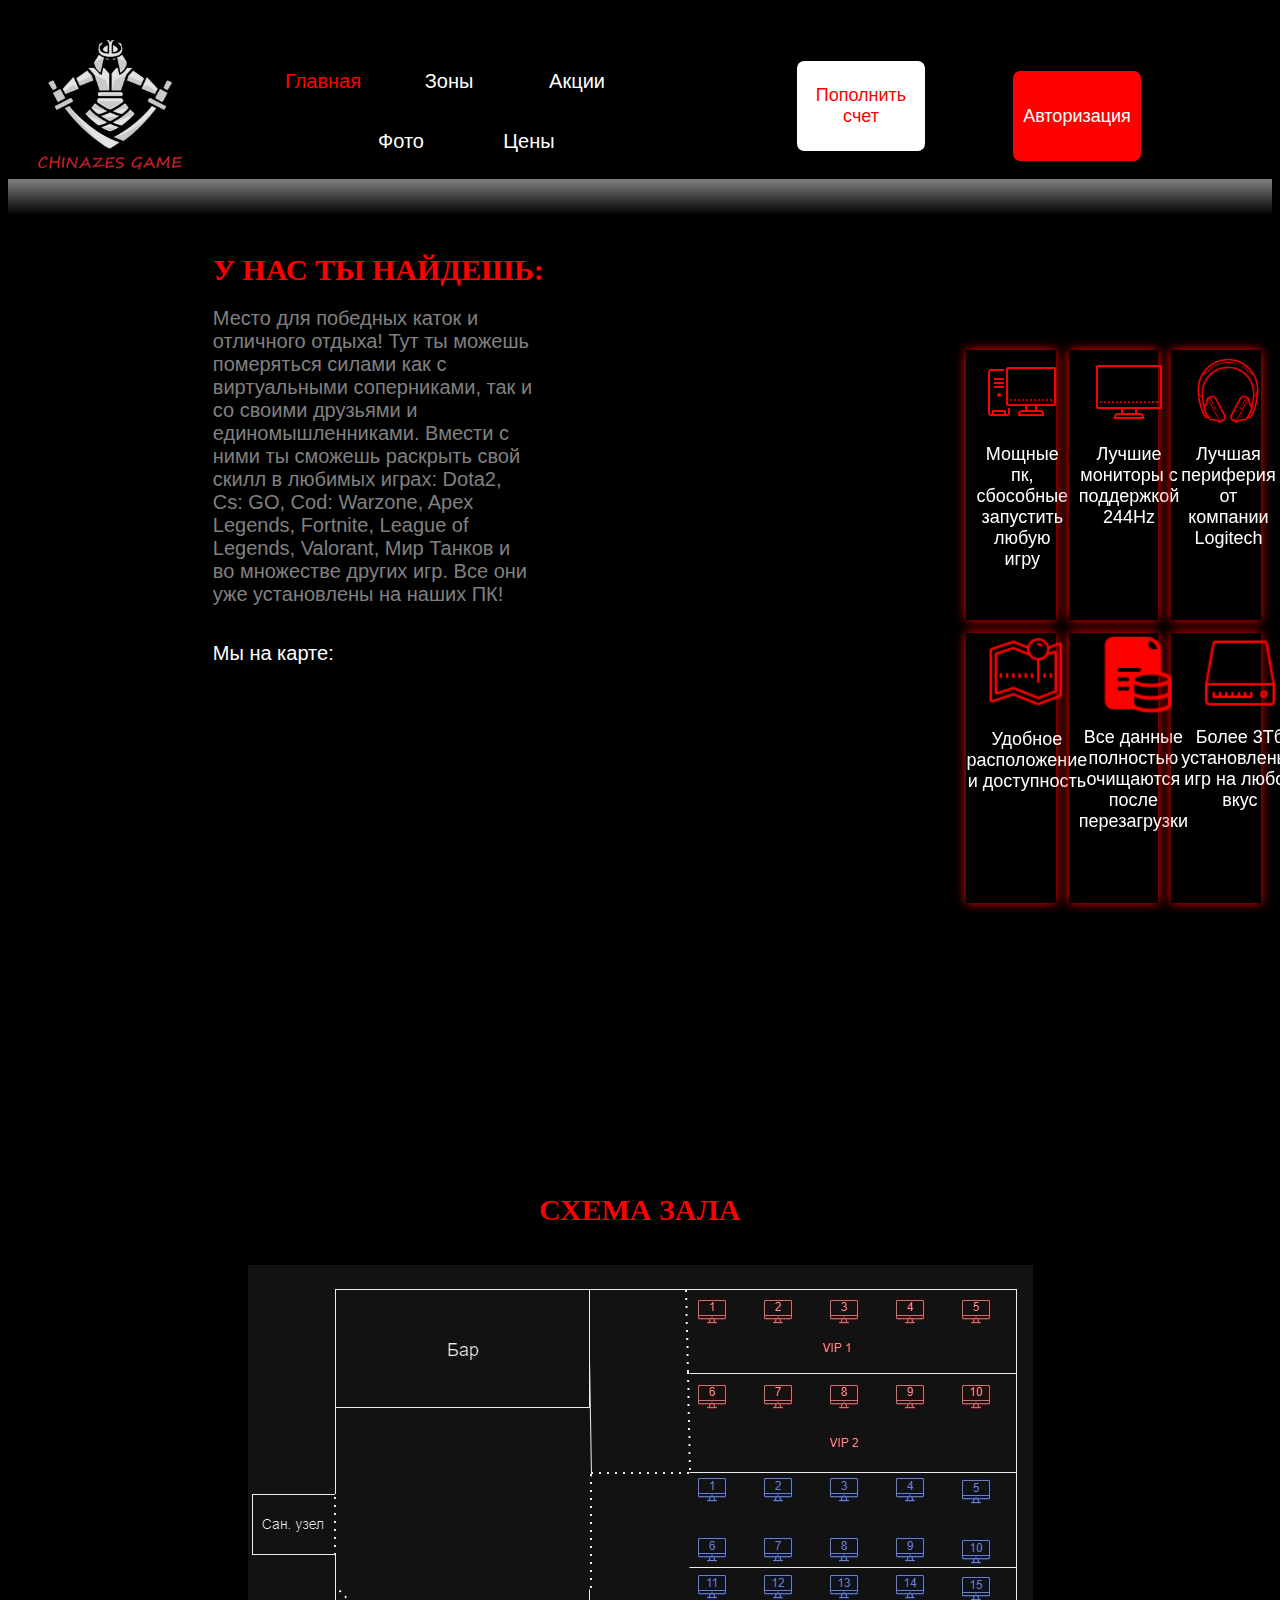
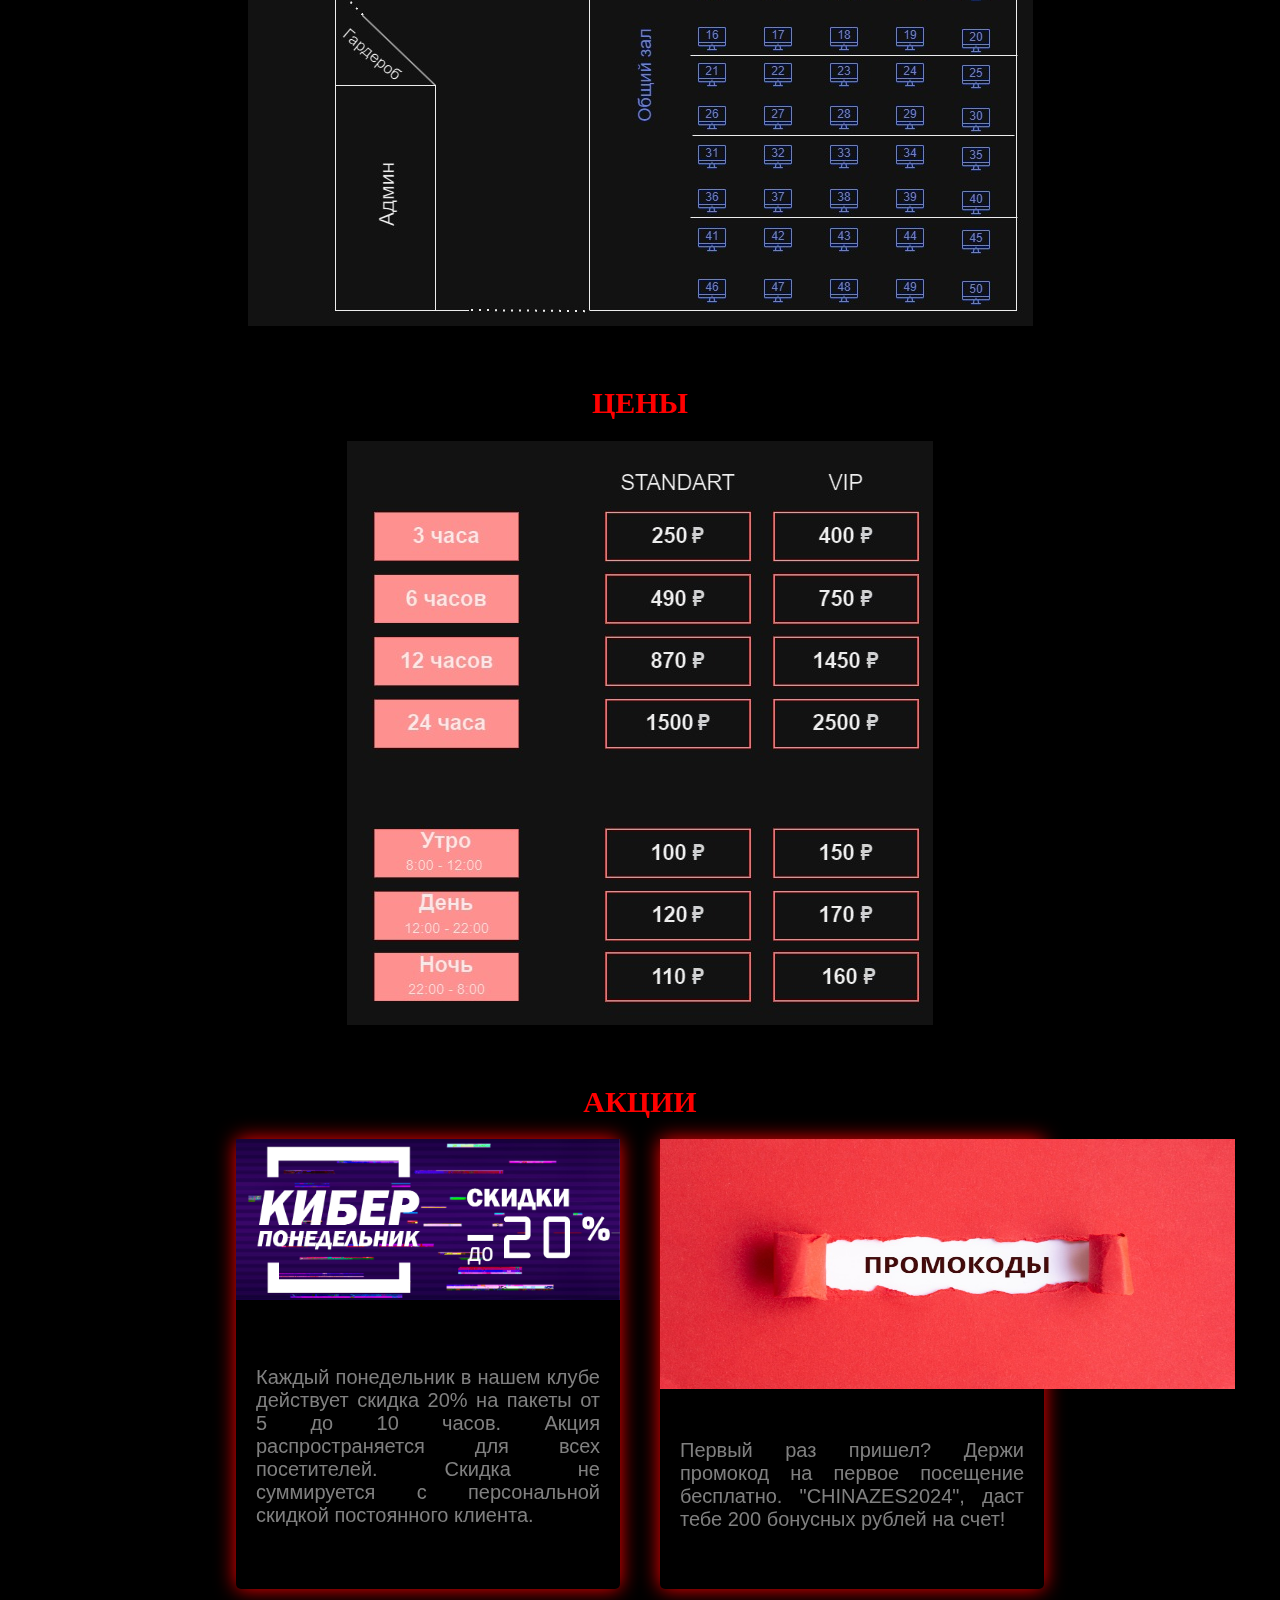
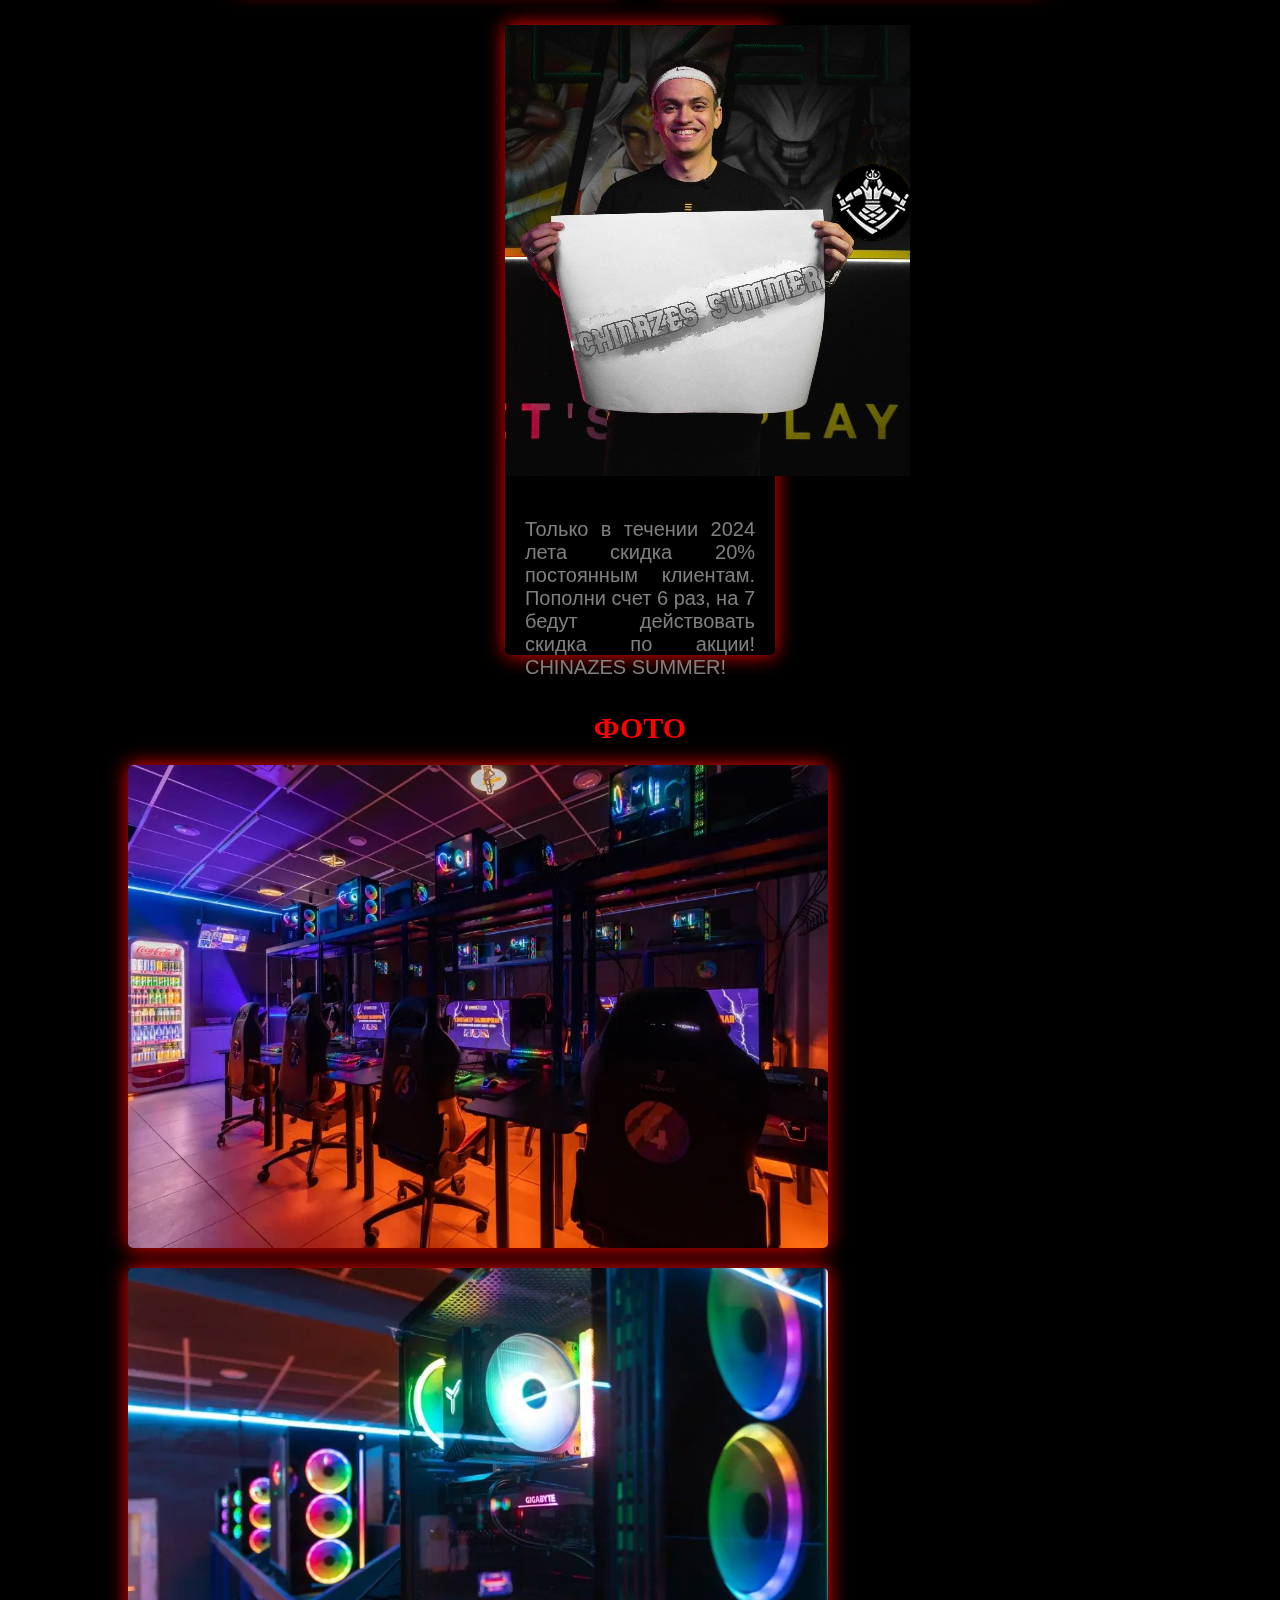
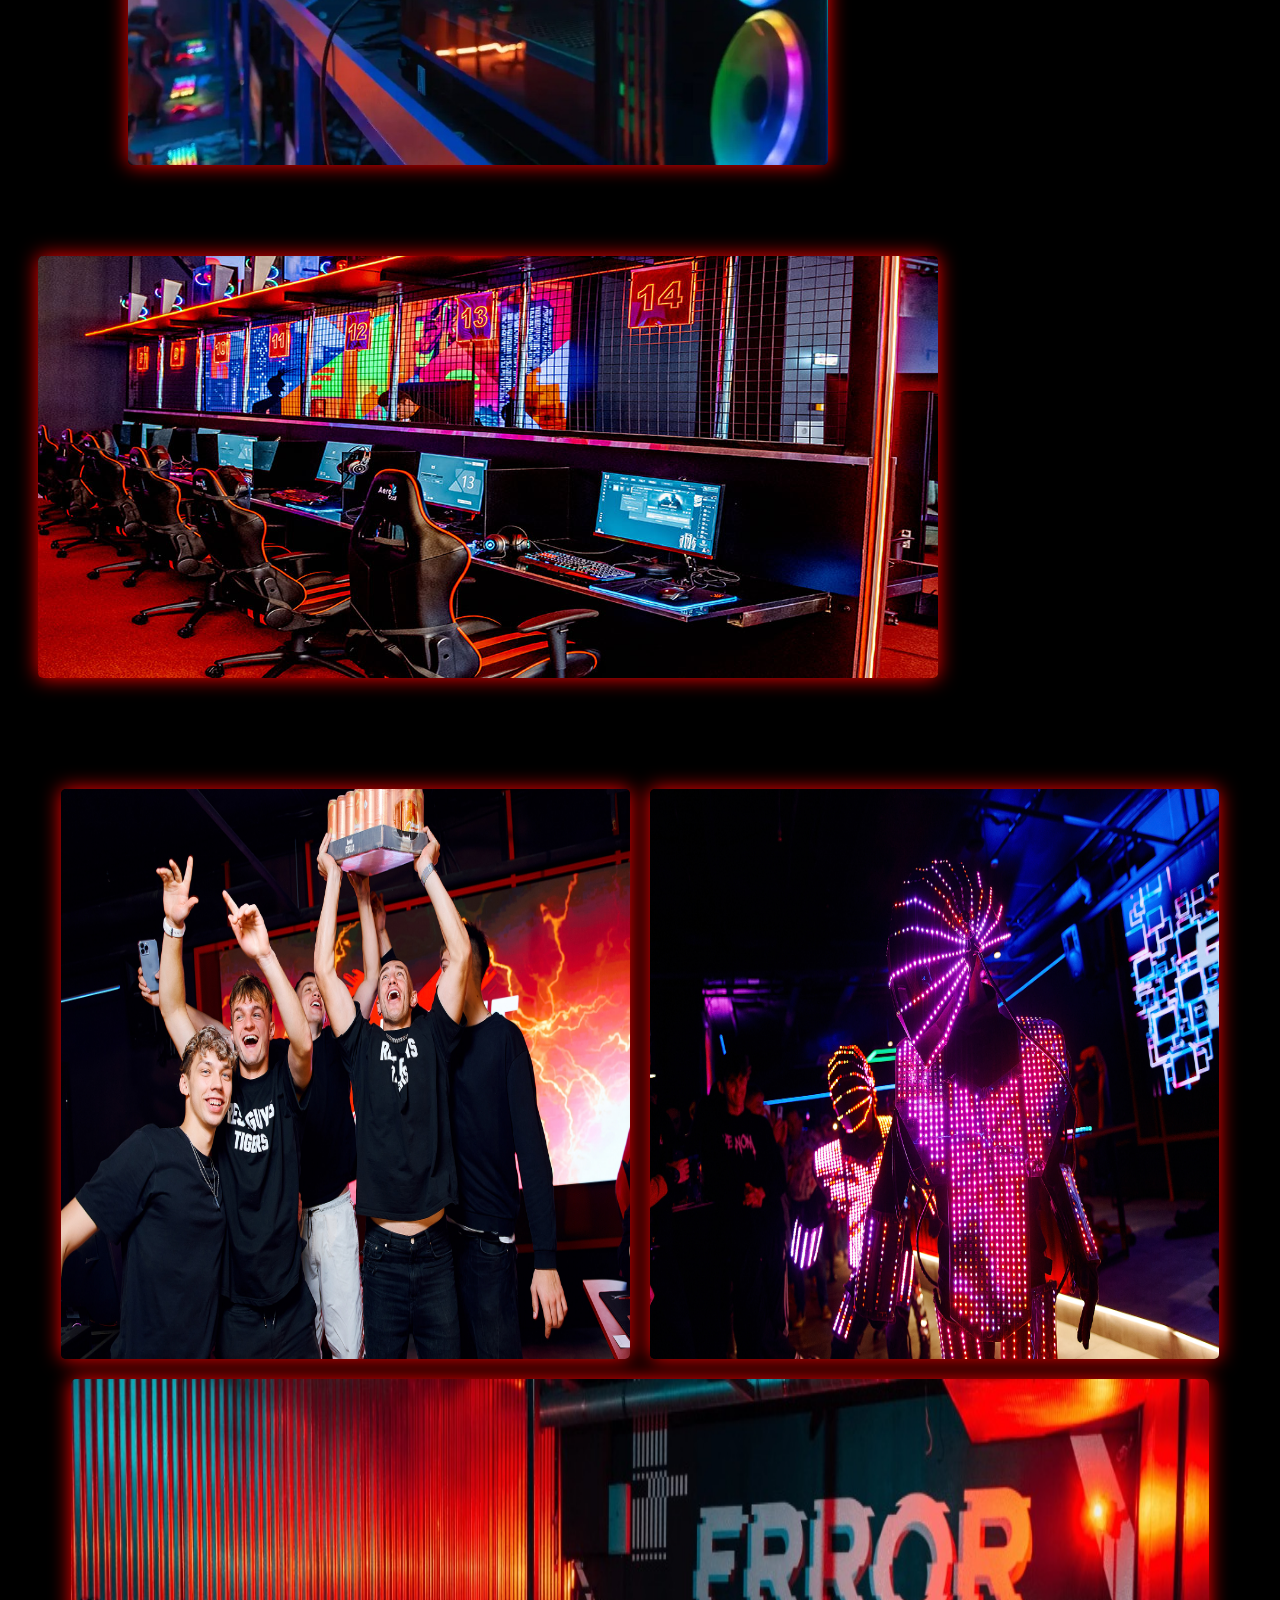
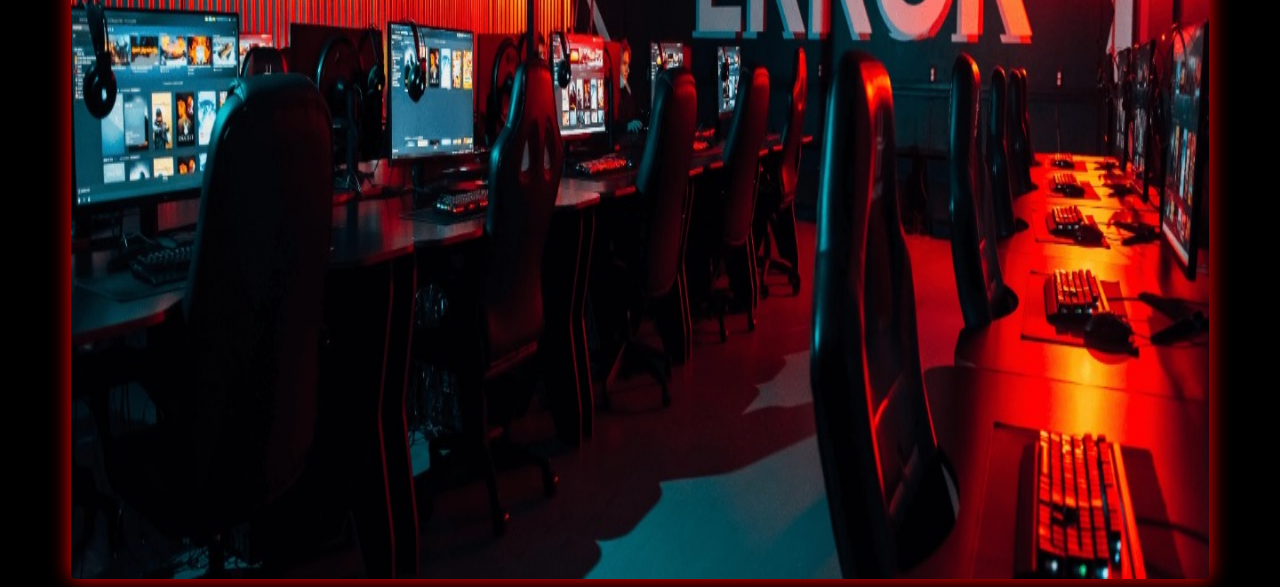
<file: index.html>
<!DOCTYPE html>
<html>
<head>
    <meta charset="UTF-8">
    <title>CHINAZES GAME</title>
    <link rel="stylesheet" href="style.css">
</head>
<body bgcolor="black">
    <header class="header">   
        <nav style="height: 150px;">
            <table align="center">
                <tr>
                    <td width="200" align="left" class="name">
                        <img src="photo/df33eb82-cbcb-42ec-acb1-7cd0f815cca9-transformed.png" width="150vw" alt="logo">
                    </td>
                    <td height="30" width="450" align="center" class="table1">
                        <a href ="#head1"><button class="buttonselect">
                        Главная
                        </button></a>
                        &nbsp; &nbsp; &nbsp;&nbsp;
                        <a href="#map"><button class="button">
                        Зоны
                        </button></a>
                        &nbsp; &nbsp;&nbsp;&nbsp;
                    
                        <a href="#descrip"><button class="button">
                        Акции
                        </button></a>
                        &nbsp; &nbsp;&nbsp;&nbsp;
                    
                        <a href="#photo"><button class="button">
                        Фото
                        </button></a>
                        &nbsp; &nbsp;&nbsp;&nbsp;
                        <a href="#sale"><button class="button">
                            Цены
                            </button></a>
                    </td>
                    <td height="200" width="550" align="center" class="table1">
                        <a href="balancik.html"><button class = "button_autor">
                            Пополнить счет
                        </button></a>
                        &nbsp; &nbsp;&nbsp;&nbsp;&nbsp; &nbsp;&nbsp;&nbsp;&nbsp; &nbsp;&nbsp;&nbsp;&nbsp; &nbsp;&nbsp;&nbsp;
                        <a href="autor.html"><button class = "button_poplnenie">
                            Авторизация
                        </button></a>
                        
                    </td>
                    </tr>
                </table>
                
            </nav>
        </header>
        <div class="cube">
            <br>
        </div>


        <br>
        <div class="section-info" style="align-tracks: center; margin-left: 16vw;" id="info">
            <div class="section-info-left" style="margin-right: 12vw;">
                <div style="text-align: left;">
                    <h1 id="head1">У НАС ТЫ НАЙДЕШЬ:</h1>
                </div>
                <div style="width: 25vw; text-align: left;">
                    <span>
                        Место для победных каток и отличного отдыха!
Тут ты можешь померяться силами как с виртуальными соперниками, так и со своими друзьями и единомышленниками. Вмести с ними ты сможешь раскрыть свой скилл в любимых играх: Dota2, Cs: GO, Cod: Warzone, Apex Legends, Fortnite, League of Legends, Valorant, Мир Танков и во множестве других игр.
Все они уже установлены на наших ПК!
                    </span>
                </div>
                <br><br>
                <div style="text-align: left;">
                    <span style="color: white;">
                        Мы на карте:
                    </span>
                </div>
                <br>
                <div>
                    <iframe src="https://www.google.com/maps/embed?pb=!1m18!1m12!1m3!1d2212.654580060823!2d43.95068377719191!3d56.318534448274974!2m3!1f0!2f0!3f0!3m2!1i1024!2i768!4f13.1!3m3!1m2!1s0x4151d5c4fa7143b9%3A0xea70bc05f1f0657b!2z0JrQvtC80LzRg9C90LjRgdGC0LjRh9C10YHQutCw0Y8g0YPQuy4sIDM4LCDQndC40LbQvdC40Lkg0J3QvtCy0LPQvtGA0L7QtCwg0J3QuNC20LXQs9C-0YDQvtC00YHQutCw0Y8g0L7QsdC7LiwgNjAzMDAy!5e0!3m2!1sru!2sru!4v1717061824843!5m2!1sru!2sru" width="600" height="450" style="border:0;" allowfullscreen="" loading="lazy" referrerpolicy="no-referrer-when-downgrade"></iframe>  
                </div>
            </div>

            <div style="width: 25vw; margin-top: 13vh;">
                <div class="section-info-info-blok">
                    <div class="section-info-blok">
                        <div style="text-align: center;">
                            <img src="photo/icons8-компьютер-80.png">
                        </div>
                        <div style="text-align: center; margin: 10px;">
                            <span style="font-size: 18px; color: white;"> Мощные пк, сбособные запустить любую игру</span>
                        </div>
                    </div>
                    <div class="section-info-blok" style="margin-left: 1vw;">
                        <div style="text-align: center;">
                            <img src="photo/icons8-компьютерный-монитор-80.png">
                        </div>
                        <div style="text-align: center; margin: 10px;">
                            <span style="font-size: 18px; color: white;"> Лучшие мониторы с поддержкой 244Hz</span>
                        </div>
                    </div>
                    <div class="section-info-blok" style="margin-left: 1vw;">
                        <div style="text-align: center;">
                            <img src="photo/icons8-наушники-100.png" width="80px">
                        </div>
                        <div style="text-align: center; margin: 10px;">
                            <span style="font-size: 18px; color: white;"> Лучшая периферия от компании Logitech</span>
                        </div>
                    </div>
                    <div class="section-info-blok" style="margin-top: 1vw;">
                        <div style="text-align: center;">
                            <img src="photo/icons8-карта-64.png" width="80px">
                        </div>
                        <div style="text-align: center;margin-top: 12px;">
                            <span style="font-size: 18px; color: white;"> Удобное расположение и доступность</span>
                        </div>
                    </div>
                    <div class="section-info-blok" style="margin-top: 1vw; margin-left: 1vw;">
                        <div style="text-align: center;">
                            <img src="photo/icons8-загрузить-ссылку-на-документ-64.png" width="80px">
                        </div>
                        <div style="text-align: center; margin: 10px;">
                            <span style="font-size: 18px; color: white;"> Все данные полностью очищаются после перезагрузки</span>
                        </div>
                    </div>
                    <div class="section-info-blok" style="margin-top: 1vw; margin-left: 1vw;">
                        <div style="text-align: center;">
                            <img src="photo/icons8-ssd-64.png" width="80px">
                        </div>
                        <div style="text-align: center; margin: 10px;">
                            <span style="font-size: 18px; color: white;"> Более 3Тб установленых игр на любой вкус</span>
                        </div>
                    </div>
                </div>
            </div>
        </div>
        <br><br>
        <div style="text-align: center;">
            <h1 id="map">СХЕМА ЗАЛА</h1><br>
            <img src="photo/map.jpg" alt="map">
        </div>
        <br><br>
        <div style="text-align: center;">
            <h1 id="sale">ЦЕНЫ</h1>
            <div class="section-sale" style="align-items: center; justify-content: center;">
             <div>
                <img src="photo/sale.jpg" alt="sale">
             </div>
            </div>
        </div>
        <br><br>
        <div style="text-align: center;">
            <h1 id="descrip">АКЦИИ</h1>
            <div class="section-descrip-info">
                    <div class="section-descrip">
                        <div style="text-align: center;">
                            <img src="photo/цйуйцу.jpg" width="100%">
                        </div>
                        <div style="text-align: justify; margin: 20px;">
                            <span style="font-size: 20px; text-align: justify;"> Каждый понедельник в нашем клубе действует скидка 20% на пакеты от 5 до 10 часов. Акция распространяется для всех посетителей. Скидка не суммируется с персональной скидкой постоянного клиента.</span>
                        </div>
                    </div>

                <div>
                    <div class="section-descrip" style="margin-left: 40px;">
                        <div style="text-align: center; height: 27vh;">
                            <img src="photo/promokody-servisov-dlya-instagram.jpg" width="575px" height="250px">
                        </div>
                        <div style="text-align: justify; margin: 20px;">
                            <span style="font-size: 20px; text-align: justify;">Первый раз пришел? Держи промокод на первое посещение бесплатно. "CHINAZES2024", даст тебе 200 бонусных рублей на счет!</span>
                        </div>
                    </div>
                </div>
            </div>
        </div>
        <br><br>
        <div class="section-descrip-info">
        <div class="section-descrip-buster">
            <div>
                <img src="photo/buster.png">
            </div>
            <br>
            <div style="text-align: justify; margin: 20px;">
                <span>Только в течении 2024 лета скидка 20% постоянным клиентам. Пополни счет 6 раз, на 7 бедут действовать скидка по акции! CHINAZES SUMMER!</span>
            </div>
        </div>
        </div>
        <br><br>
        <h1 id="photo" style="text-align: center;">ФОТО</h1>
        <div class="image" style="text-align: center;">
            <div>
                <div class="image-column" style="text-align: center; margin-left: 120px;">
                    <div class="image-club" style="text-align: center;">
                        <img src="photo/club1.jpg" width="100%" height="100%" style="border-radius: 5px;">
                    </div>
                    <div class="image-club" style="margin-top: 20px;">
                        <img src="photo/club2.jpg" width="100%" height="100%" style="border-radius: 5px;">
                    </div>
                </div>
            </div>
                <div style="margin-left: 30px; justify-content: center; align-items: center; align-content: center;">
                    <div class="image-club" style="text-align: center;">
                        <img src="photo/club6.jpg" width="100%" height="100%" style="border-radius: 5px;">
                    </div>
                </div>
        </div>
        <div class="image" style="margin-top: 20px; justify-content: center; align-items: center;">
            <div class="image-club" style="width: 45%; height: 570px;">
                <img src="photo/club3.jpg" width="100%" height="100%" style="border-radius: 5px;">
            </div>
            <div class="image-club" style="width: 45%; height: 570px; margin-left: 20px;">
                <img src="photo/club4.jpg" width="100%" height="100%" style="border-radius: 5px;">
            </div>
        </div>
        <center>
        <div class="image-club" style="width: 90%; height: 800px; margin-top: 20px;">
            <img src="photo/club5.jpg" width="100%" height="100%" style="border-radius: 5px;">
        </div>
        </center>
</body>
</html>
</file>
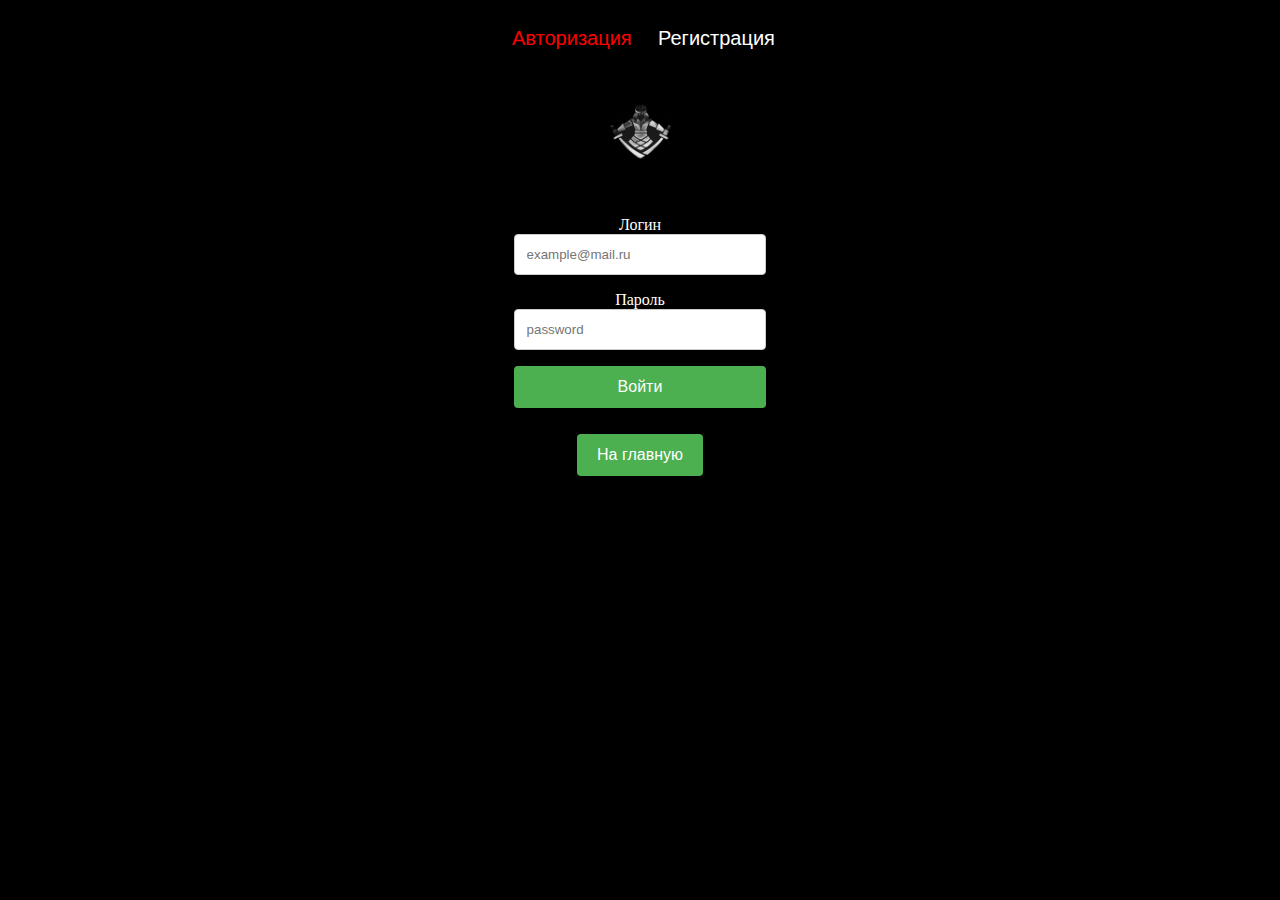
<file: autor.html>
<!DOCTYPE html>
<html>
<head>
    <meta charset="UTF-8">
    <title>CHINAZES GAME</title>
    <link rel="stylesheet" href="style.css">
</head>
<body bgcolor="black">
<div style="text-align: center;">
    <button class="buttonselect" style="margin-right: 20px; width: 122px;">
        Авторизация
    </button>
    <a href="register.html"><button class="button" style="width: 122px;">
        Регистрация
    </button></a>
    <br>
    <img src="photo/logo.png" alt="logo" width="10%">
</div>
<br>
<form id="auth_form" style="text-align: center; align-items: center; justify-content: center;">
    <label for="login">Логин</label>
    <br>
    <input type="email" id="login" placeholder="example@mail.ru" required>
    <br>
    <label for="password">Пароль</label>
    <br>
    <input type="password" id="password" placeholder="password" required>
    <br>
    <input type="submit" value="Войти">
</form>
<center>
<a href="index.html"><button class="cancel" style="margin-top: 10px;">На главную</button></a>
</center>
<script src="java.js"></script>    
</body>
</html>
</file>
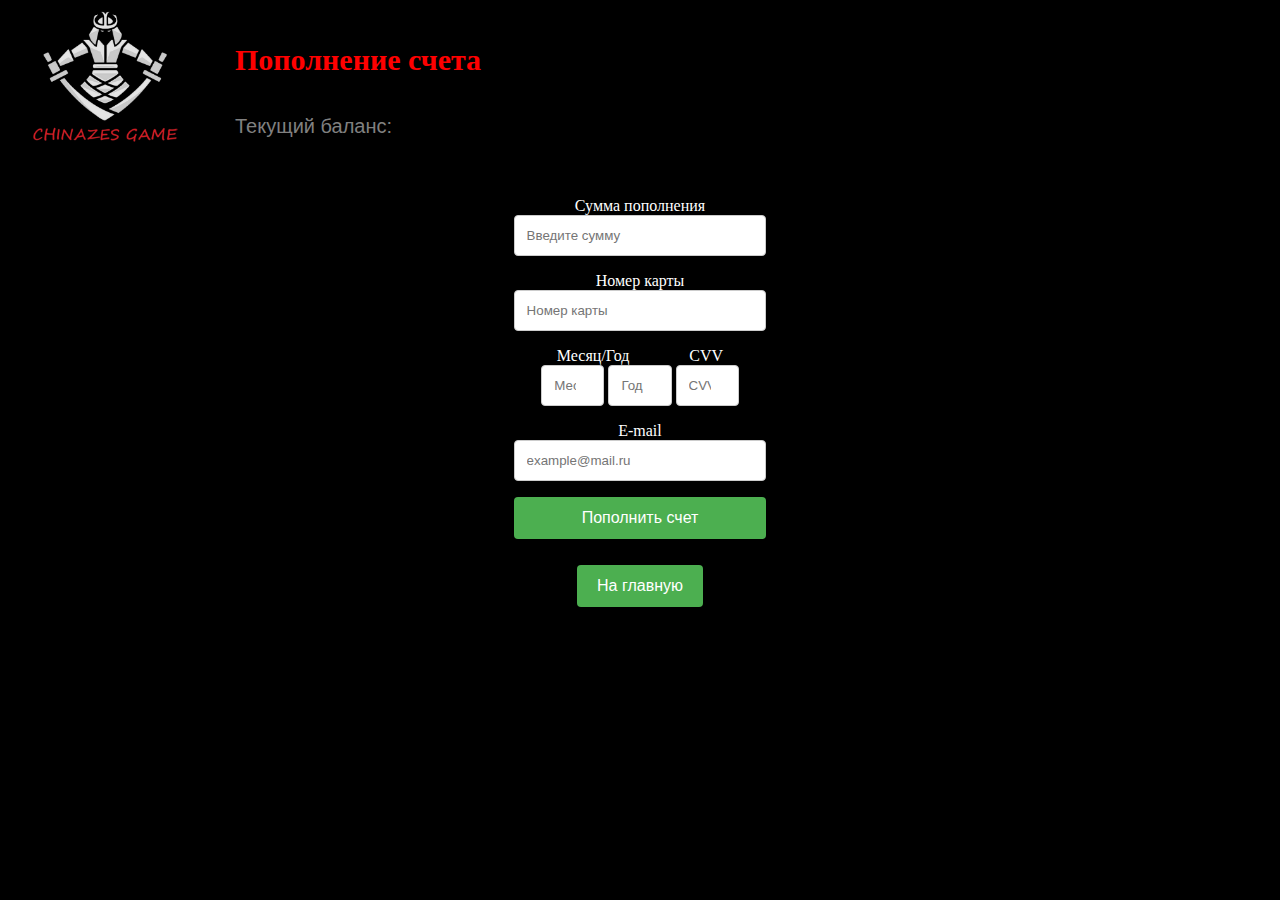
<file: balancik.html>
<!DOCTYPE html>
<html lang="en">

<head>
    <meta charset="UTF-8">
    <meta name="viewport" content="width=device-width, initial-scale=1.0">
    <title>CHINAZES GAME</title>
    <link rel="stylesheet" href="style.css">
</head>

<body bgcolor="black">
    <header class="header">   
        <nav style="height: 50px;">
            <table style="margin-left: 20px;">
                <tr>
                    <td>
                        <a href="index2.html"><img src="photo/df33eb82-cbcb-42ec-acb1-7cd0f815cca9-transformed.png" width="150vw" alt="logo"></a>
                    </td>
                    <td>        
                    <h1 style="margin-left: 50px;">
                        Пополнение счета
                    </h1>
                    <br>
                    <span style="margin-left: 50px;" id="nik"></span>
                    <span>Текущий баланс:</span><span id="balance"></span>
                </td>
                </tr>
            </table>
                
            </nav>
        </header>
    <br>
    <form action="#" method="post" style="text-align: center; align-items: center; justify-content: center;" name="form" id="form">
        <label for="sum">Сумма пополнения</label>
        <br>
        <input type="number" id="sum" name="sum" placeholder="Введите сумму">
        <br>
        <label for="number">Номер карты</label>
        <br>
        <input type="number" id="number" name="number" placeholder="Номер карты" >
        <br>
        <label for="mec">Месяц/Год</label>&nbsp;&nbsp;&nbsp;&nbsp;&nbsp;&nbsp;&nbsp;&nbsp;&nbsp;&nbsp;&nbsp;&nbsp;&nbsp;&nbsp; <label for="cvv">CVV</label>
        <br>
        <input type="number" id="mec" name="mec" placeholder="Месяц" style="width: 5%;">
        <input type="number" id="god" name="god" placeholder="Год" style="width: 5%;">
        
        <input type="number" id="cvv" name="cvv" placeholder="CVV" style="width: 5%;">
        <br>
        <label for="email">E-mail</label>
        <br>
        <input type="email" id="email" name="email" placeholder="example@mail.ru">
        <br>
        <input type="submit" id="submit" value="Пополнить счет">
    </form>
    <center>
        <a href="index2.html"><button class="cancel" style="margin-top: 10px;">На главную</button></a>
    </center>
    <script src="java1.js"></script>
    <script>
        const userElement = document.querySelector('#nik');
        const balanceElement = document.querySelector('#balance');
        if (user){
            balanceElement.innerHTML = user.balance;
            userElement.innerHTML = user.nik;
        } else {
            goHome();
        }

        logoutElement.addEventListener('click', () => {
            localStorage.removeItem('main');
            goHome();
        })
    </script>
</body>

</html>
</file>
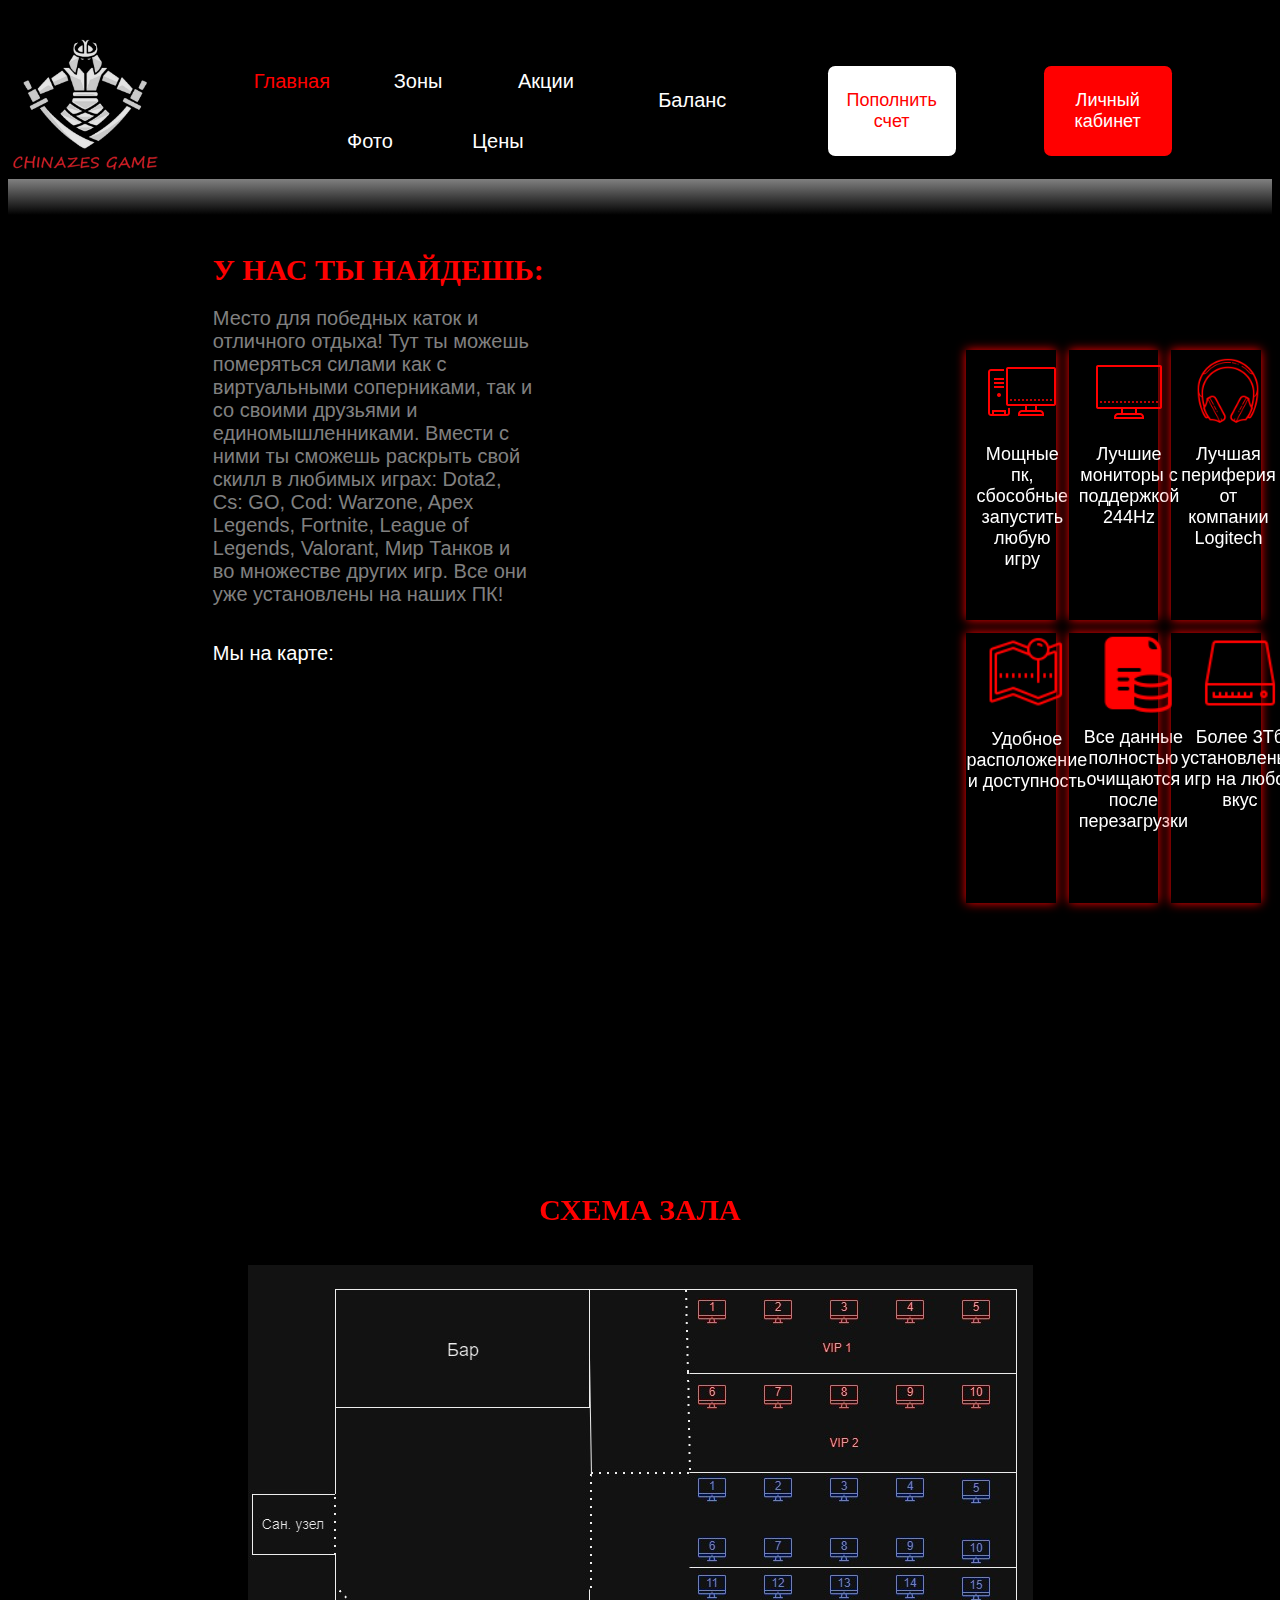
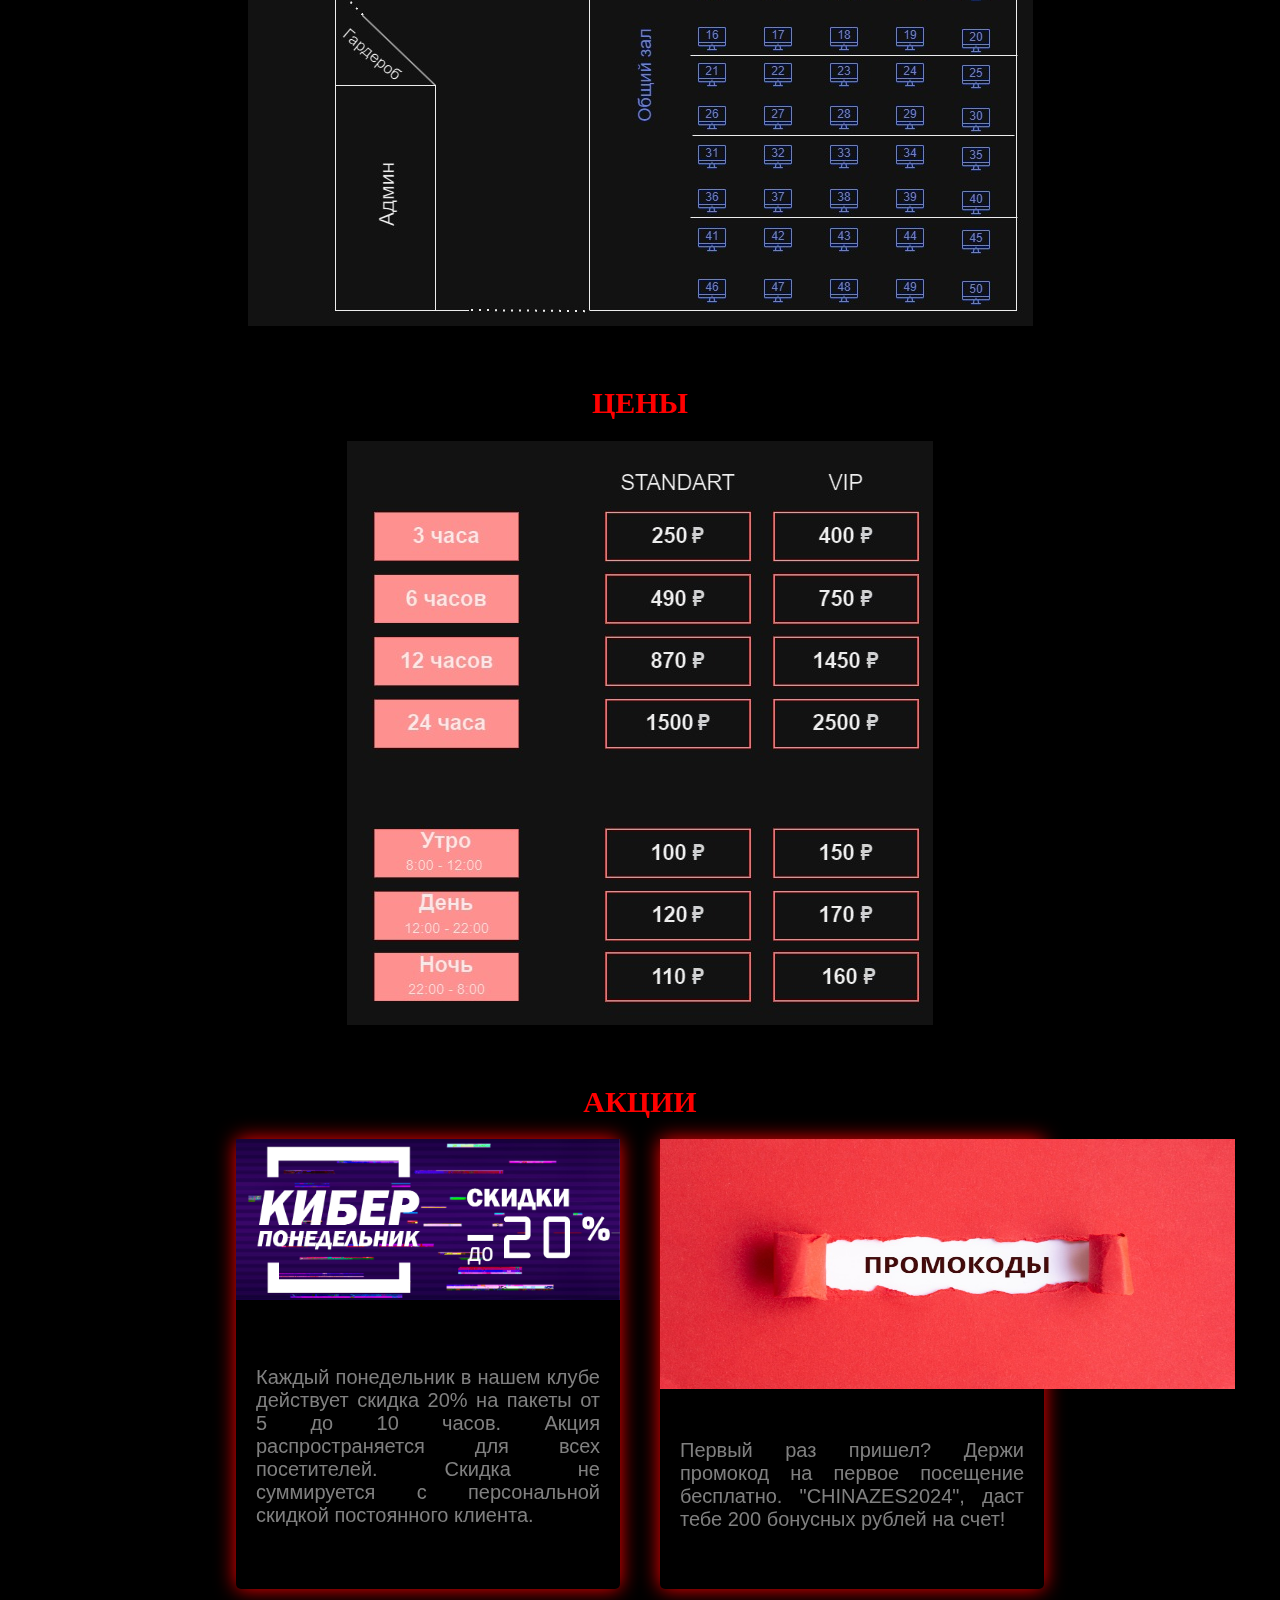
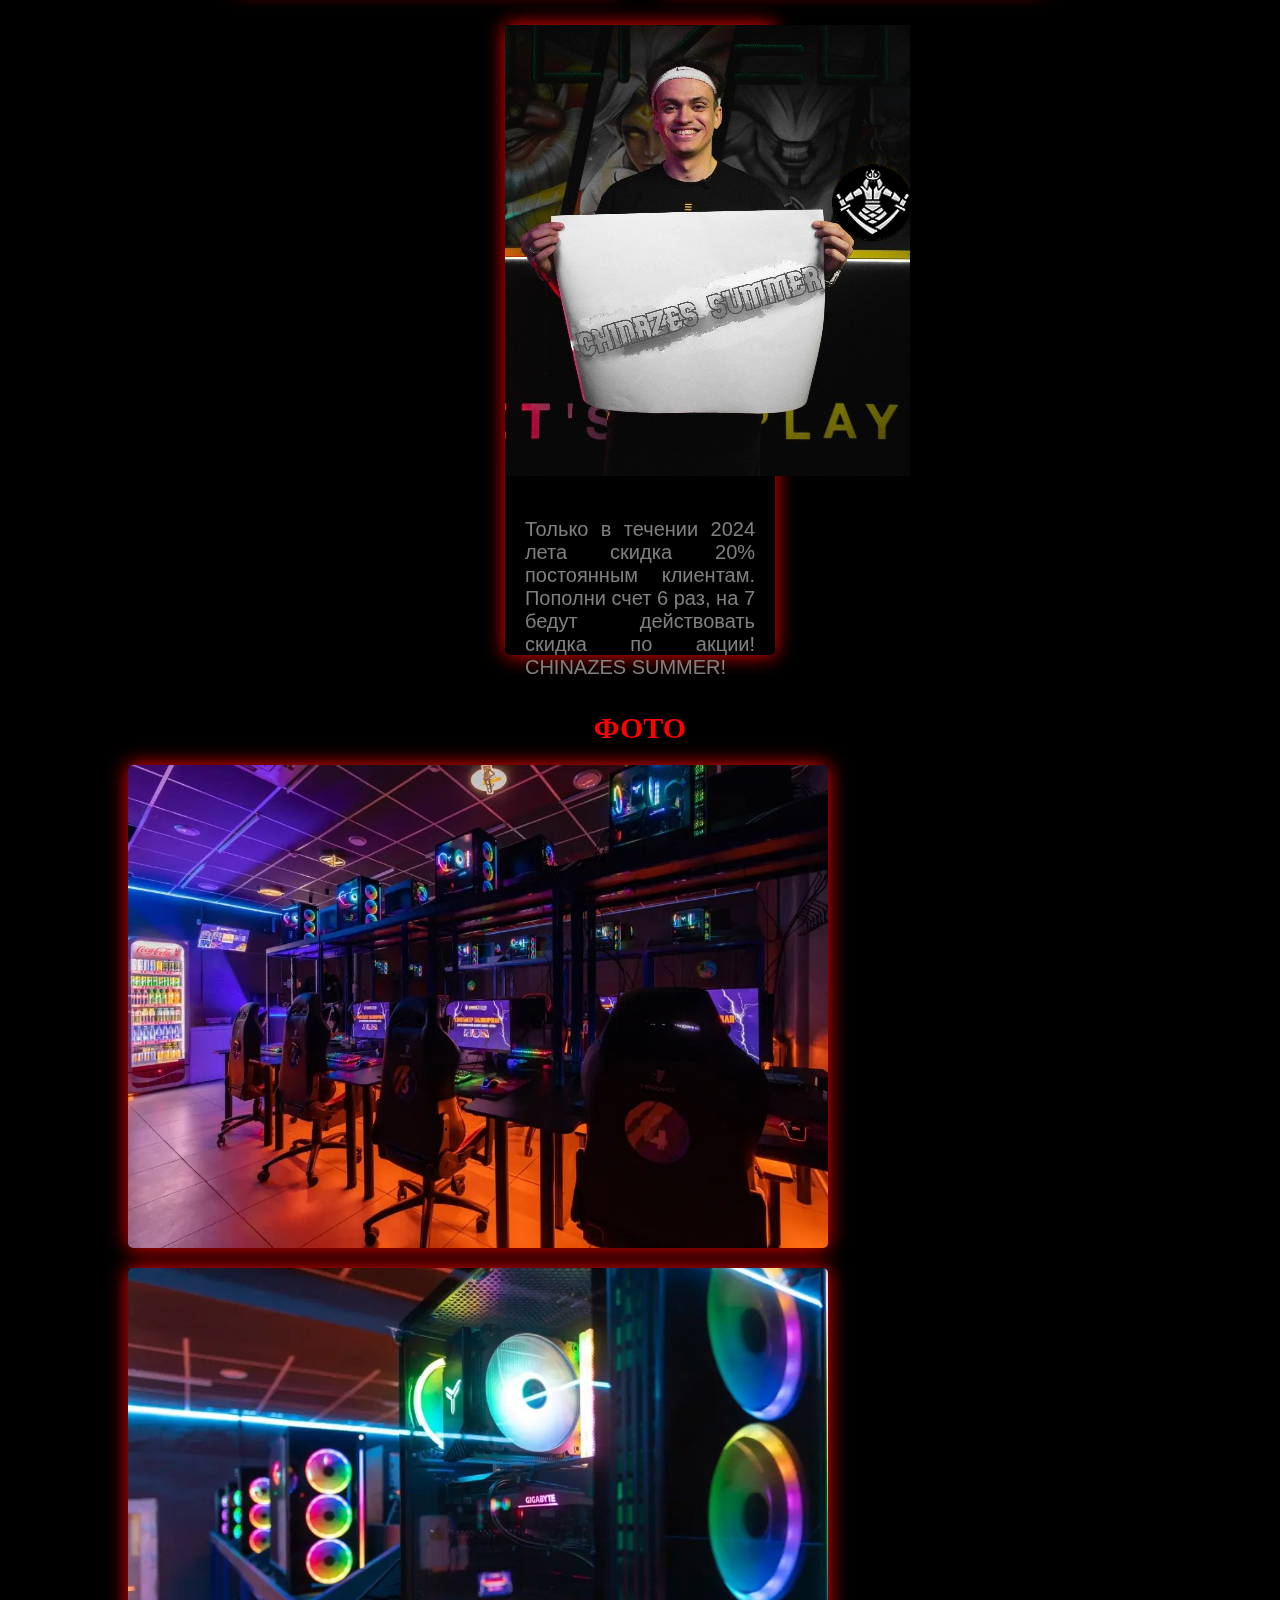
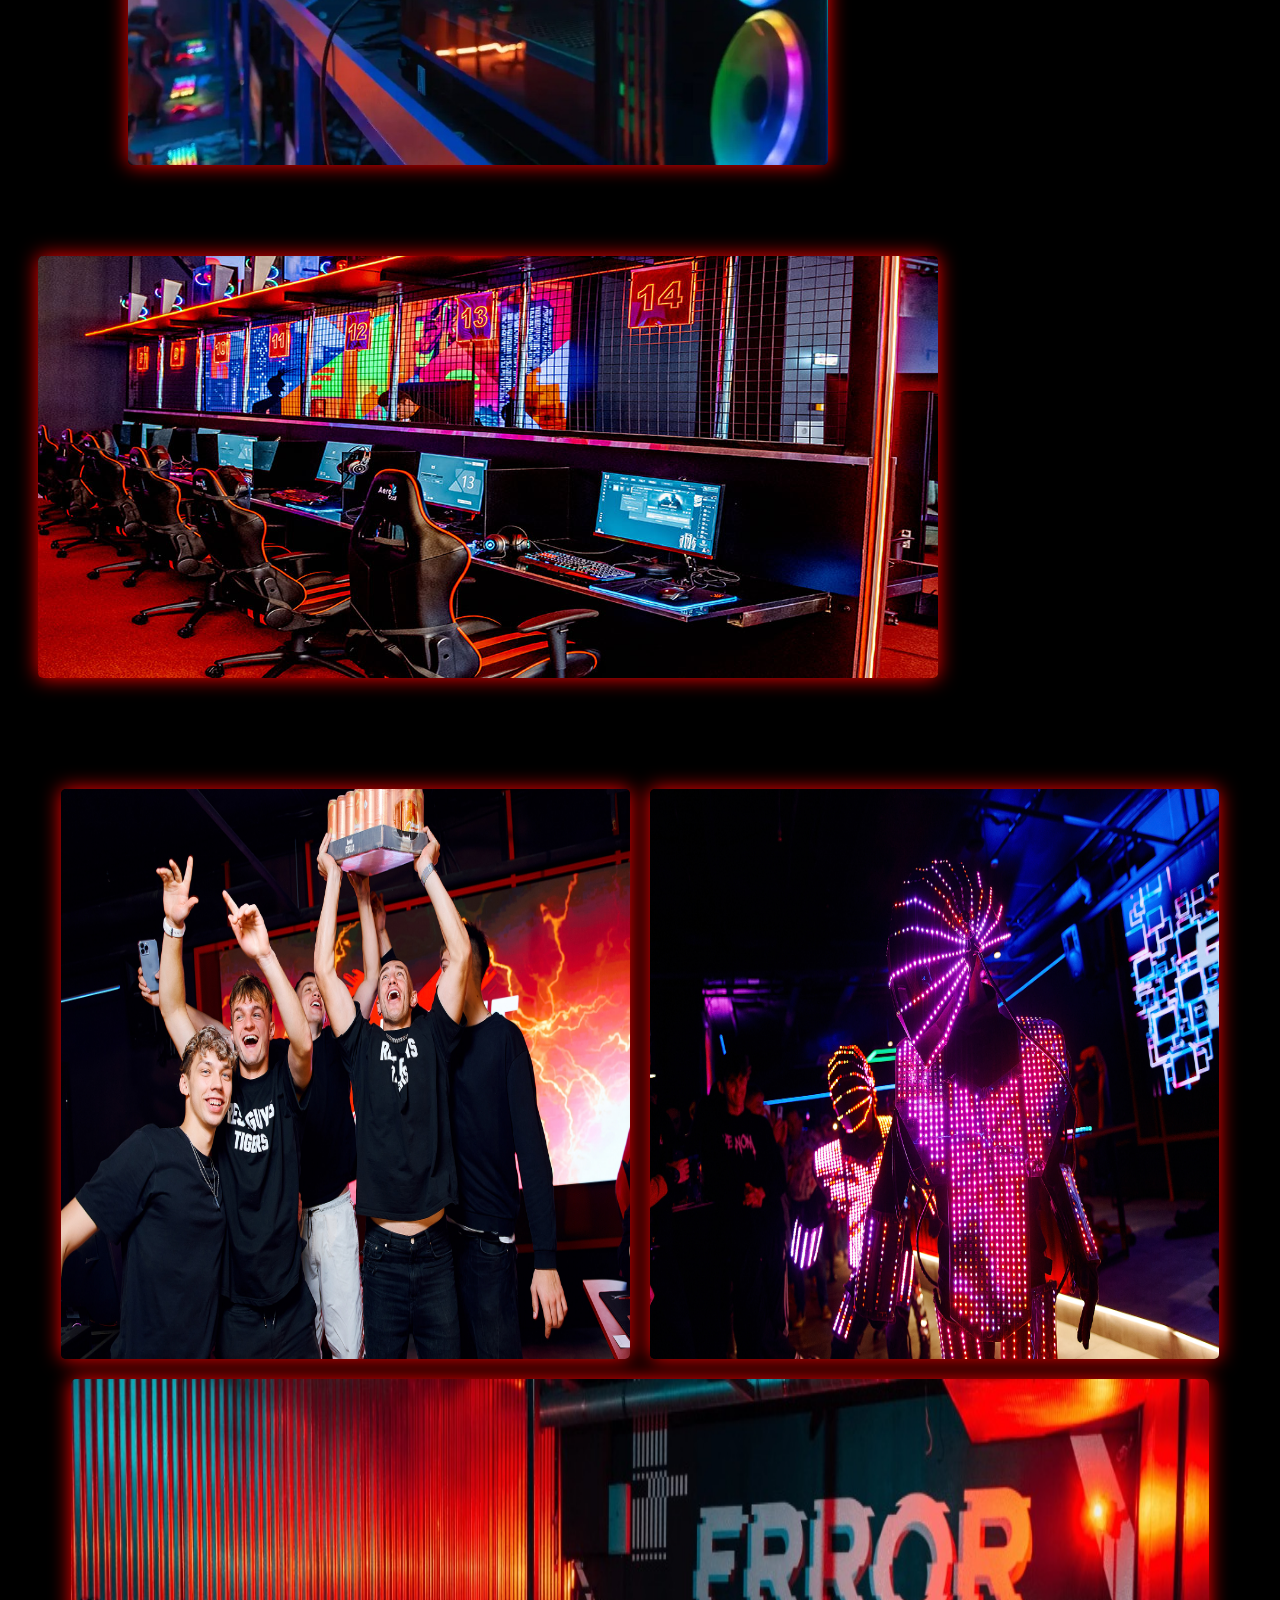
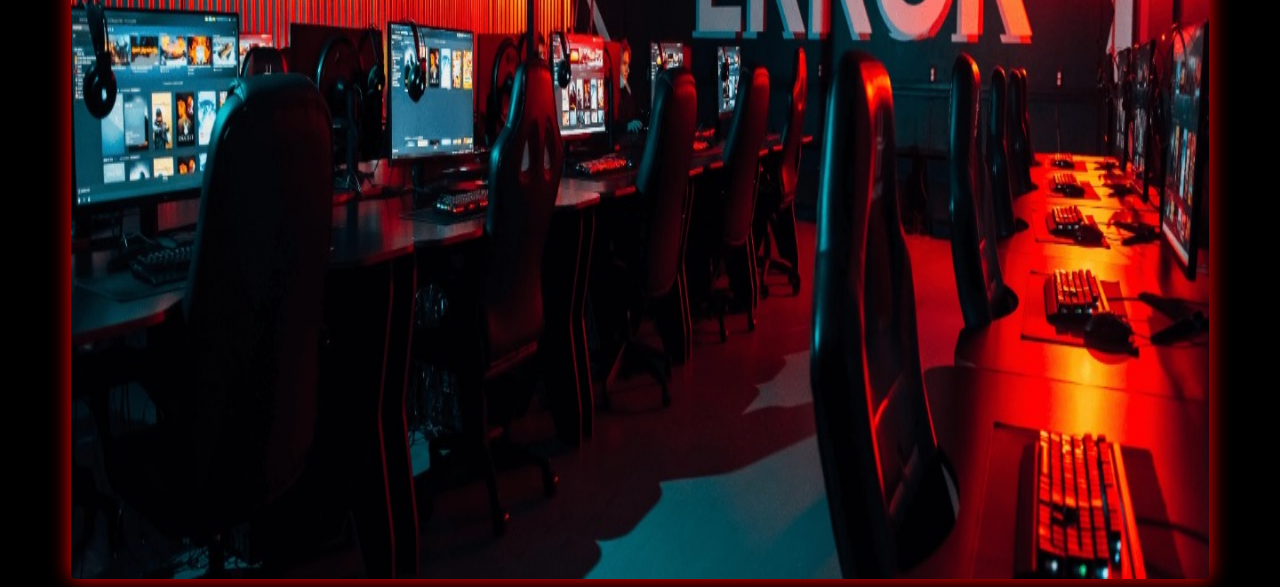
<file: index2.html>
<!DOCTYPE html>
<html>
<head>
    <meta charset="UTF-8">
    <title>CHINAZES GAME</title>
    <link rel="stylesheet" href="style.css">
</head>
<body bgcolor="black">
    <header class="header">   
        <nav style="height: 150px;">
            <table align="center">
                <tr>
                    <td width="200" align="left" class="name">
                        <img src="photo/df33eb82-cbcb-42ec-acb1-7cd0f815cca9-transformed.png" width="150vw" alt="logo">
                    </td>
                    <td height="30" width="450" align="center" class="table1">
                        <a href ="#head1"><button class="buttonselect">
                        Главная
                        </button></a>
                        &nbsp; &nbsp; &nbsp;&nbsp;
                        <a href="#map"><button class="button">
                        Зоны
                        </button></a>
                        &nbsp; &nbsp;&nbsp;&nbsp;
                    
                        <a href="#descrip"><button class="button">
                        Акции
                        </button></a>
                        &nbsp; &nbsp;&nbsp;&nbsp;
                    
                        <a href="#photo"><button class="button">
                        Фото
                        </button></a>
                        &nbsp; &nbsp;&nbsp;&nbsp;
                        <a href="#sale"><button class="button">
                            Цены
                            </button></a>
                    </td>
                    <td>
                        <span style="color: white;">Баланс</span>
                        <br>
                        <h1 id="balance"></h1>
                    </td>
                    <td height="200" width="550" align="center" class="table1">
                        <a href="balancik.html"><button class = "button_autor">
                            Пополнить счет
                        </button></a>
                        &nbsp; &nbsp;&nbsp;&nbsp;&nbsp; &nbsp;&nbsp;&nbsp;&nbsp; &nbsp;&nbsp;&nbsp;&nbsp; &nbsp;&nbsp;&nbsp;
                        <a href="kabinet.html"><button class = "button_poplnenie">
                            Личный кабинет
                        </button></a>
                        
                    </td>
                    </tr>
                </table>
                
            </nav>
        </header>
        <div class="cube">
            <br>
        </div>


        <br>
        <div class="section-info" style="align-tracks: center; margin-left: 16vw;" id="info">
            <div class="section-info-left" style="margin-right: 12vw;">
                <div style="text-align: left;">
                    <h1 id="head1">У НАС ТЫ НАЙДЕШЬ:</h1>
                </div>
                <div style="width: 25vw; text-align: left;">
                    <span>
                        Место для победных каток и отличного отдыха!
Тут ты можешь померяться силами как с виртуальными соперниками, так и со своими друзьями и единомышленниками. Вмести с ними ты сможешь раскрыть свой скилл в любимых играх: Dota2, Cs: GO, Cod: Warzone, Apex Legends, Fortnite, League of Legends, Valorant, Мир Танков и во множестве других игр.
Все они уже установлены на наших ПК!
                    </span>
                </div>
                <br><br>
                <div style="text-align: left;">
                    <span style="color: white;">
                        Мы на карте:
                    </span>
                </div>
                <br>
                <div>
                    <iframe src="https://www.google.com/maps/embed?pb=!1m18!1m12!1m3!1d2212.654580060823!2d43.95068377719191!3d56.318534448274974!2m3!1f0!2f0!3f0!3m2!1i1024!2i768!4f13.1!3m3!1m2!1s0x4151d5c4fa7143b9%3A0xea70bc05f1f0657b!2z0JrQvtC80LzRg9C90LjRgdGC0LjRh9C10YHQutCw0Y8g0YPQuy4sIDM4LCDQndC40LbQvdC40Lkg0J3QvtCy0LPQvtGA0L7QtCwg0J3QuNC20LXQs9C-0YDQvtC00YHQutCw0Y8g0L7QsdC7LiwgNjAzMDAy!5e0!3m2!1sru!2sru!4v1717061824843!5m2!1sru!2sru" width="600" height="450" style="border:0;" allowfullscreen="" loading="lazy" referrerpolicy="no-referrer-when-downgrade"></iframe>  
                </div>
            </div>

            <div style="width: 25vw; margin-top: 13vh;">
                <div class="section-info-info-blok">
                    <div class="section-info-blok">
                        <div style="text-align: center;">
                            <img src="photo/icons8-компьютер-80.png">
                        </div>
                        <div style="text-align: center; margin: 10px;">
                            <span style="font-size: 18px; color: white;"> Мощные пк, сбособные запустить любую игру</span>
                        </div>
                    </div>
                    <div class="section-info-blok" style="margin-left: 1vw;">
                        <div style="text-align: center;">
                            <img src="photo/icons8-компьютерный-монитор-80.png">
                        </div>
                        <div style="text-align: center; margin: 10px;">
                            <span style="font-size: 18px; color: white;"> Лучшие мониторы с поддержкой 244Hz</span>
                        </div>
                    </div>
                    <div class="section-info-blok" style="margin-left: 1vw;">
                        <div style="text-align: center;">
                            <img src="photo/icons8-наушники-100.png" width="80px">
                        </div>
                        <div style="text-align: center; margin: 10px;">
                            <span style="font-size: 18px; color: white;"> Лучшая периферия от компании Logitech</span>
                        </div>
                    </div>
                    <div class="section-info-blok" style="margin-top: 1vw;">
                        <div style="text-align: center;">
                            <img src="photo/icons8-карта-64.png" width="80px">
                        </div>
                        <div style="text-align: center;margin-top: 12px;">
                            <span style="font-size: 18px; color: white;"> Удобное расположение и доступность</span>
                        </div>
                    </div>
                    <div class="section-info-blok" style="margin-top: 1vw; margin-left: 1vw;">
                        <div style="text-align: center;">
                            <img src="photo/icons8-загрузить-ссылку-на-документ-64.png" width="80px">
                        </div>
                        <div style="text-align: center; margin: 10px;">
                            <span style="font-size: 18px; color: white;"> Все данные полностью очищаются после перезагрузки</span>
                        </div>
                    </div>
                    <div class="section-info-blok" style="margin-top: 1vw; margin-left: 1vw;">
                        <div style="text-align: center;">
                            <img src="photo/icons8-ssd-64.png" width="80px">
                        </div>
                        <div style="text-align: center; margin: 10px;">
                            <span style="font-size: 18px; color: white;"> Более 3Тб установленых игр на любой вкус</span>
                        </div>
                    </div>
                </div>
            </div>
        </div>
        <br><br>
        <div style="text-align: center;">
            <h1 id="map">СХЕМА ЗАЛА</h1><br>
            <img src="photo/map.jpg" alt="map">
        </div>
        <br><br>
        <div style="text-align: center;">
            <h1 id="sale">ЦЕНЫ</h1>
            <div class="section-sale" style="align-items: center; justify-content: center;">
             <div>
                <img src="photo/sale.jpg" alt="sale">
             </div>
            </div>
        </div>
        <br><br>
        <div style="text-align: center;">
            <h1 id="descrip">АКЦИИ</h1>
            <div class="section-descrip-info">
                    <div class="section-descrip">
                        <div style="text-align: center;">
                            <img src="photo/цйуйцу.jpg" width="100%">
                        </div>
                        <div style="text-align: justify; margin: 20px;">
                            <span style="font-size: 20px; text-align: justify;"> Каждый понедельник в нашем клубе действует скидка 20% на пакеты от 5 до 10 часов. Акция распространяется для всех посетителей. Скидка не суммируется с персональной скидкой постоянного клиента.</span>
                        </div>
                    </div>

                <div>
                    <div class="section-descrip" style="margin-left: 40px;">
                        <div style="text-align: center; height: 27vh;">
                            <img src="photo/promokody-servisov-dlya-instagram.jpg" width="575px" height="250px">
                        </div>
                        <div style="text-align: justify; margin: 20px;">
                            <span style="font-size: 20px; text-align: justify;">Первый раз пришел? Держи промокод на первое посещение бесплатно. "CHINAZES2024", даст тебе 200 бонусных рублей на счет!</span>
                        </div>
                    </div>
                </div>
            </div>
        </div>
        <br><br>
        <div class="section-descrip-info">
        <div class="section-descrip-buster">
            <div>
                <img src="photo/buster.png">
            </div>
            <br>
            <div style="text-align: justify; margin: 20px;">
                <span>Только в течении 2024 лета скидка 20% постоянным клиентам. Пополни счет 6 раз, на 7 бедут действовать скидка по акции! CHINAZES SUMMER!</span>
            </div>
        </div>
        </div>
        <br><br>
        <h1 id="photo" style="text-align: center;">ФОТО</h1>
        <div class="image" style="text-align: center;">
            <div>
                <div class="image-column" style="text-align: center; margin-left: 120px;">
                    <div class="image-club" style="text-align: center;">
                        <img src="photo/club1.jpg" width="100%" height="100%" style="border-radius: 5px;">
                    </div>
                    <div class="image-club" style="margin-top: 20px;">
                        <img src="photo/club2.jpg" width="100%" height="100%" style="border-radius: 5px;">
                    </div>
                </div>
            </div>
                <div style="margin-left: 30px; justify-content: center; align-items: center; align-content: center;">
                    <div class="image-club" style="text-align: center;">
                        <img src="photo/club6.jpg" width="100%" height="100%" style="border-radius: 5px;">
                    </div>
                </div>
        </div>
        <div class="image" style="margin-top: 20px; justify-content: center; align-items: center;">
            <div class="image-club" style="width: 45%; height: 570px;">
                <img src="photo/club3.jpg" width="100%" height="100%" style="border-radius: 5px;">
            </div>
            <div class="image-club" style="width: 45%; height: 570px; margin-left: 20px;">
                <img src="photo/club4.jpg" width="100%" height="100%" style="border-radius: 5px;">
            </div>
        </div>
        <center>
        <div class="image-club" style="width: 90%; height: 800px; margin-top: 20px;">
            <img src="photo/club5.jpg" width="100%" height="100%" style="border-radius: 5px;">
        </div>
        </center>
        <script src="java1.js"></script>
        <script>
            const balanceElement = document.querySelector('#balance');
            if (user){
                balanceElement.innerHTML = user.balance;
            } else {
                goHome();
            }
    
            logoutElement.addEventListener('click', () => {
                localStorage.removeItem('main');
                goHome();
            })
        </script>
</body>
</html>
</file>
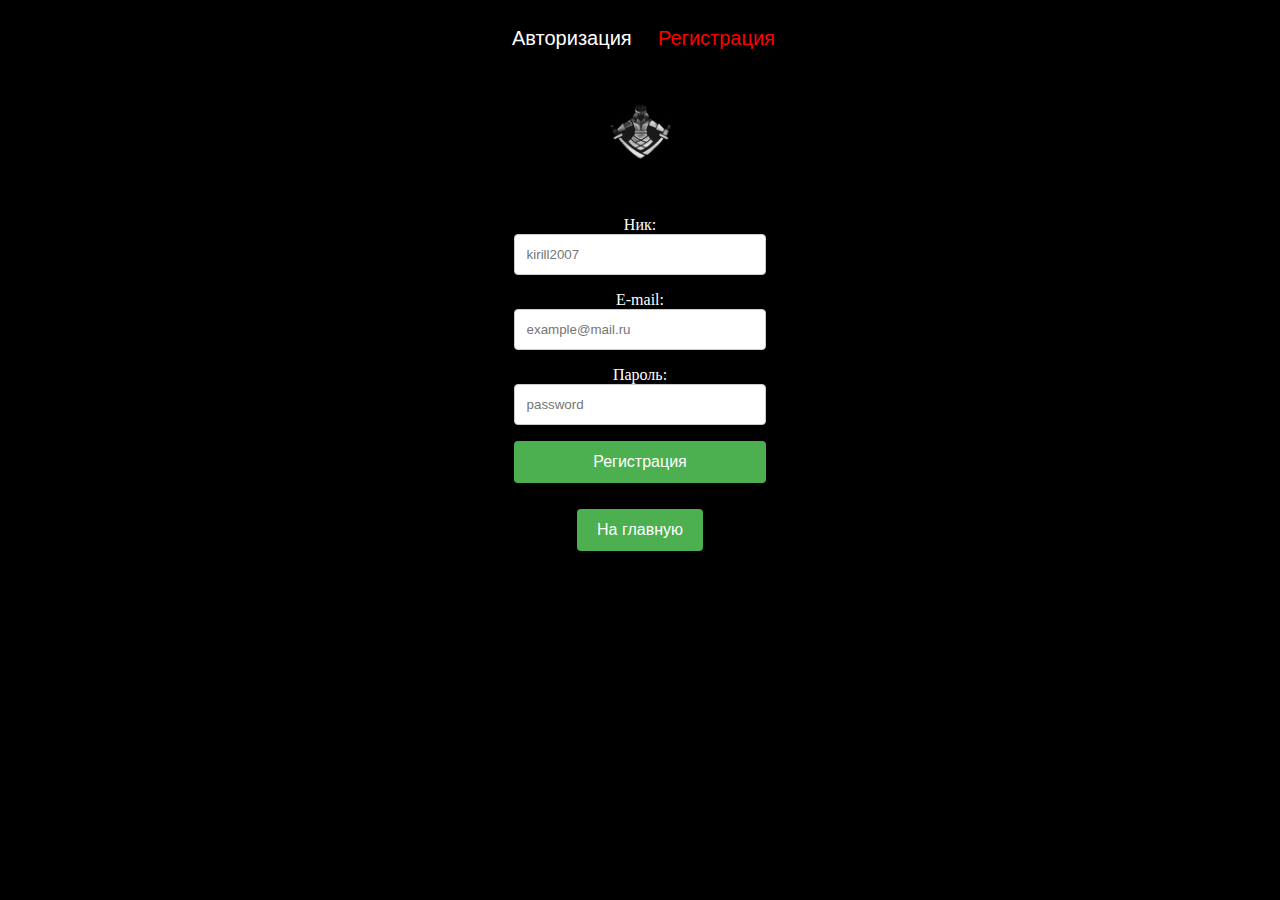
<file: register.html>
<!DOCTYPE html>
<html>

<head>
    <meta charset="UTF-8">
    <title>CHINAZES GAME</title>
    <link rel="stylesheet" href="style.css">
</head>

<body bgcolor="black">
    <div style="text-align: center;">
        <a href="autor.html"><button class="button" style="width: 122px; margin-right: 20px;">
        Авторизация
    </button></a>
        <button class="buttonselect" style="width: 122px;">
        Регистрация
    </button>
        <br>
        <img src="photo/logo.png" alt="logo" width="10%">
    </div>
    <br>
    <form id="reg_form" style="text-align: center; align-items: center; justify-content: center;">
        <label for="name">Ник:</label>
        <br>
        <input type="text" id="name" name="name" placeholder="kirill2007" required>
        <br>
        <label for="email">E-mail:</label>
        <br>
        <input type="email" id="email" name="email" placeholder="example@mail.ru" required>
        <br>
        <label for="password">Пароль:</label>
        <br>
        <input type="password" id="password" name="password" placeholder="password" required>
        <br>
        <input type="submit" id="submit" value="Регистрация">
    </form>
    <center>
        <a href="index.html"><button class="cancel" style="margin-top: 10px;">На главную</button></a>
    </center>
    <script src="java1.js"></script>    
</body>
</html>
</file>
<file: style.css>
.h1
{
    color: darkgrey;
}
.table
{
    font-family:'Gill Sans', 'Gill Sans MT', Calibri, 'Trebuchet MS', sans-serif ;
    font-size: 20px;
    color: aliceblue;
    }style.css
.table1
{
    font-family:'Gill Sans', 'Gill Sans MT', Calibri, 'Trebuchet MS', sans-serif ;
    font-size: 20px;
    color: darkred;
}
.header
{
    background-color:black;
    height: 19vh;
}
.osn
{
    height: 1000px;
    background: url(fon3.jpg) repeat center bottom;
}
.name
{
    font-family: 'Segoe UI';
    font-size: 40px;
    color: aliceblue;
}
.button
{
    font-size: 20px;
    background-color: black;
    color: #fff; 
    border-radius: 0.4em;
    border: none;
    width: 100px;
    height: 60px;
}
.buttonselect
{
  font-size: 20px;
    background-color: black;
    color: red; 
    border-radius: 0.4em;
    border: none;
    width: auto;
    height: 60px;
}
.button_autor
{
    font-size: 18px;
    background-color: white;
    color: red; 
    border-radius: 0.4em;
    border: none;
    width: 10vw;
    height: 10vh;
}
.button_poplnenie
{
    font-size: 18px;
    background-color: red;
    color: white; 
    border-radius: 0.4em;
    border: none;
    width: 10vw;
    height: 10vh;
}
.button:hover
{
    transition: 0.5s;
    color: red; 
    text-decoration:underline;
}
.button:not(:hover)
{
    transition: 0.5s;
    color: white; 
}
.section-info
{
    display: flex;
    flex-direction: row;
    width: max-content;

}
.section-info-left
{
display: flex;
flex-direction: column;
}
h1
{
    color: red;
    font-size: 30px;
    font-family:Comic Sans MS, Comic Sans, cursive;
}
.cube
{
    background: linear-gradient(grey,black);
    width: 100%;
    height: 4vh;
}
span
{
    color: grey;
    font-size: 20px;
font-family: 'Trebuchet MS', 'Lucida Sans Unicode', 'Lucida Grande', 'Lucida Sans', Arial, sans-serif;
}
.section-info-blok
{
    display: flex;
    flex-direction: column;
    flex-wrap: wrap;
    box-shadow:0 0 10px rgb(255, 0, 0);
    width: 7vw;
    height: 30vh;
}
.section-info-info-blok
{
    display: flex;
    flex-direction: row;
    flex-wrap: wrap;
}
.section-info-blok:hover
{
    transition: 0.4s;
    box-shadow:0 0 10px white;
}
.section-info-blok:not(:hover)
{
    transition: 0.4s;
    box-shadow:0 0 10px rgb(255, 0, 0);
}
html{
    scroll-behavior:smooth;
 }
 .span1
 {
    color: red;
    font-size: 20px;
 }
.section-descrip
{
    display: flex;
    flex-direction: row;
    flex-wrap: wrap;
    box-shadow:0 0 20px rgb(255, 0, 0);
    width: 30vw;
    height: 50vh;
    border-radius: 5px;
}
.section-descrip:hover
{
    transition: 0.5s;
    box-shadow:0 0 20px white;
}
.section-descrip:not(:hover)
{
    transition: 0.5s;
    box-shadow:0 0 20px rgb(255, 0, 0);
}
.section-descrip-info
{
    display: flex;
    flex-direction: row;
    flex-wrap: wrap;
    align-items: center;
    justify-content: center;
}
.section-descrip-buster
{
    display: flex;
    flex-direction: row;
    flex-wrap: wrap;
    box-shadow:0 0 10px rgb(255, 0, 0);
    width: 21.1vw;
    height: 70vh;
    border-radius: 5px;
}
input
  {
    width: 20%;
    padding: 12px;
    border: 1px solid #ccc;
    border-radius: 4px;
    box-sizing: border-box;
    margin-bottom: 16px;
  }
.section-descrip-buster:hover
{
    transition: 0.5s;
    box-shadow:0 0 10px white;
}
.section-descrip-buster:not(:hover)
{
    transition: 0.5s;
    box-shadow:0 0 20px rgb(255, 0, 0);
}
.section-sale
{
    display: flex;
    flex-direction: row;
    flex-wrap: wrap;
}
.image
{
    display: flex;
    flex-direction: row;
    flex-wrap: wrap;
    width: 100%;
}
.image-column
{
    display: flex;
    flex-direction: column;
    width: 700px;
    height: 1000px;
    align-items: center;
    justify-content: center;
}
.image-club
{
    width: 100%;
    box-shadow:0 0 20px rgb(255, 0, 0);
    border-radius: 5px;
    height: 70%;
}
.image-club:hover
{
    transition: 0.3s;
    box-shadow:0 0 20px white;
}
.image-club:not(:hover)
{
    transition: 0.3s;
    box-shadow:0 0 20px rgb(255, 0, 0);
}
  h2 
  {
    text-align: center;
    margin-bottom: 20px;
  }
  
  input[type="text"],
  input[type="email"],
  input[type="password"] 
  {
    width: 20%;
    padding: 12px;
    border: 1px solid #ccc;
    border-radius: 4px;
    box-sizing: border-box;
    margin-bottom: 16px;
  }
  
  input[type="submit"] 
  {
    background-color: #4CAF50;
    color: #fff;
    padding: 12px 20px;
    border: none;
    border-radius: 4px;
    cursor: pointer;
    font-size: 16px;
  }
  .cancel
  {
    background-color: #4CAF50;
    color: #fff;
    padding: 12px 20px;
    border: none;
    border-radius: 4px;
    cursor: pointer;
    font-size: 16px;
  }

  .cancel:hover
  {
    background-color: #45a049;
  }

  input[type="submit"]:hover 
  {
    background-color: #45a049;
  }
  label
  {
    text-align: left;
    color: white;
    font-family: Cambria, Cochin, Georgia, Times, 'Times New Roman', serif;
    margin-top: 20px;
  }
  .kabinet-info
  {
    display: flex;
    flex-direction: row;
  }
</file>
